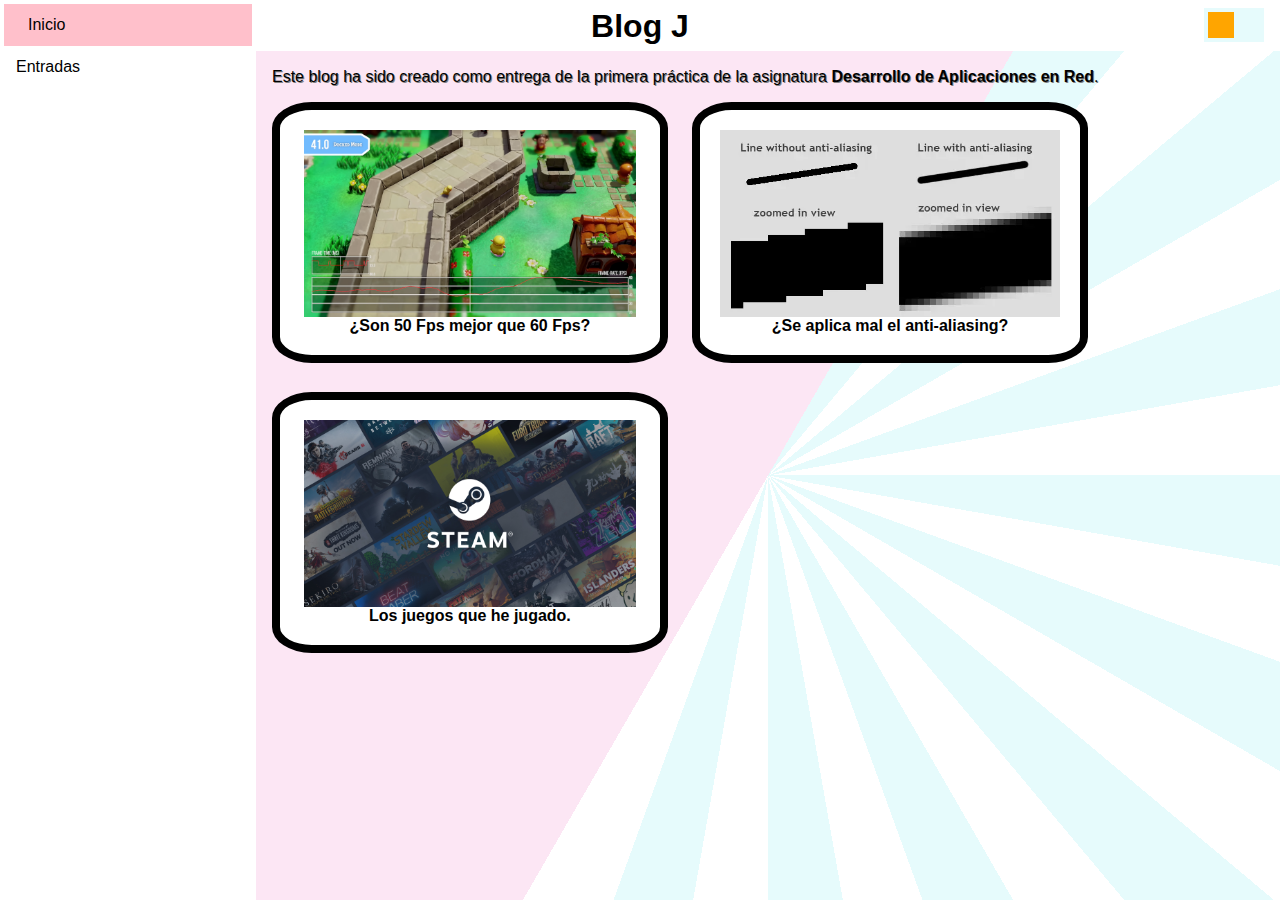
<file: index.html>
<!DOCTYPE html>
<html>
	<head>
		<title>Blog J</title>
		<meta name="viewport" content="width=device-width, initial-scale=1.0">
		<link rel="stylesheet" href="https://fonts.googleapis.com/css?family=Audiowide&effect=neon|outline|emboss|shadow-multiple">
		<link rel="stylesheet" href="./estilo.css">
		<link rel="stylesheet" href="./estilo_darkmode.css">
		<script src="script.js"></script>
	</head>
	
	<body>
		<div id="cabecera">
			<h1 id="titulo" class="font-effect-shadow-multiple">
				<a href="./index.html">Blog J</a>
			</h1>
			<!-- Switch "Modo oscuro" -->
			<label id="switch" class="switch">
				<input type="checkbox" id="toggle">
				<span class="slider"></span>
			</label>
		</div>
		
		<ul class="sidenav">
			<li><a class="active" href="./index.html">Inicio</a></li>
			<li class="dropdown">
				<a>Entradas</a>
				<div class="dropdown-content">
					<a href="./entrada_1.html">FPS</a>
					<a href="./entrada_2.html">Anti-aliasing</a>
					<a href="./entrada_3.html">Ranking</a>
				</div>
			</li>
		</ul>
		
		<div class="content">
			<p>Este blog ha sido creado como entrega de la primera práctica de la asignatura <b>Desarrollo de Aplicaciones en Red</b>.</p>
			<div class="entrada">
				<a href="./entrada_1.html">
					<img src="./imagenes/zelda.png" alt="Zelda">
					<h4>¿Son 50 Fps mejor que 60 Fps?</h4>
				</a>
			</div>
			<div class="entrada">
				<a href="./entrada_2.html">
					<img src="./imagenes/antialiasing.png" alt="Zelda">
					<h4>¿Se aplica mal el anti-aliasing?</h4>
				</a>
			</div>
			<div class="entrada">
				<a href="./entrada_3.html">
					<img src="./imagenes/juegos.jpg" alt="Zelda">
					<h4>Los juegos que he jugado.</h4>
				</a>
			</div>
		</div>
		
		
	</body>
</html>
</file>
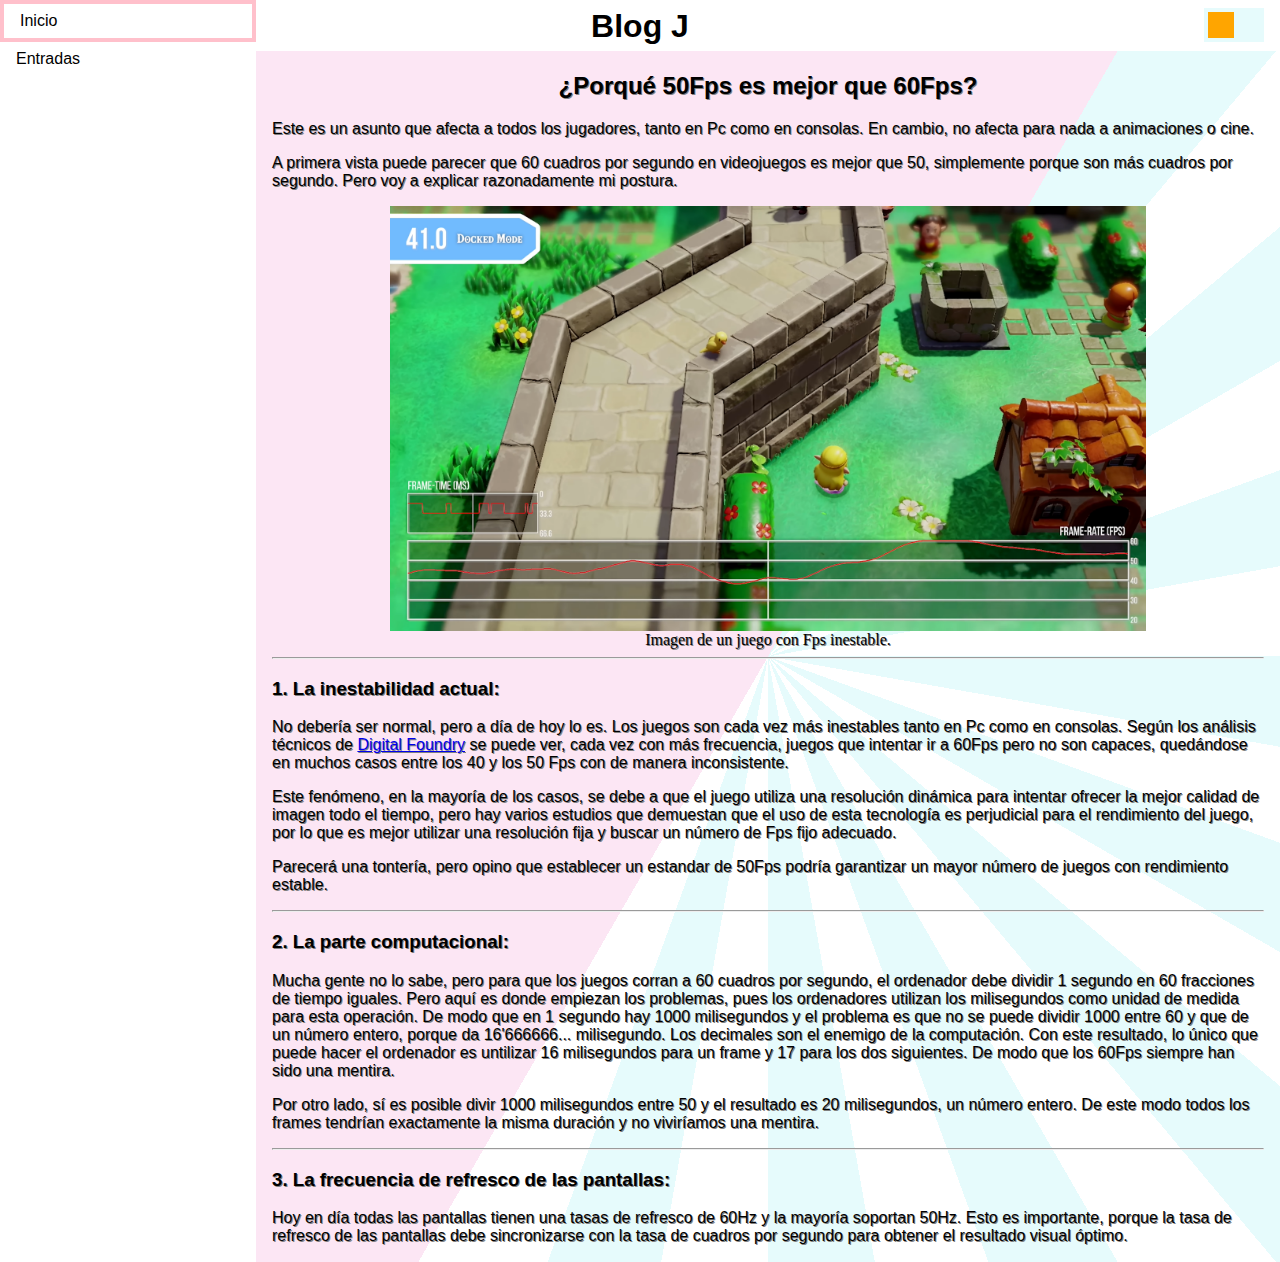
<file: entrada_1.html>
<!DOCTYPE html>
<html>
	<head>
		<title>Blog J</title>
		<meta name="viewport" content="width=device-width, initial-scale=1.0">
		<link rel="stylesheet" href="https://fonts.googleapis.com/css?family=Audiowide&effect=neon|outline|emboss|shadow-multiple">
		<link rel="stylesheet" href="./estilo.css">
		<link rel="stylesheet" href="./estilo_darkmode.css">
		<script src="script.js"></script>
	</head>
	
	<body>
		<div id="cabecera">
			<h1 id="titulo" class="font-effect-shadow-multiple">
				<a href="./index.html">Blog J</a>
			</h1>
			<!-- Switch "Modo oscuro" -->
			<label id="switch" class="switch">
				<input type="checkbox" id="toggle">
				<span class="slider"></span>
			</label>
		</div>
		<ul class="sidenav">
			<li><a href="./index.html">Inicio</a></li>
			<li class="dropdown">
					<a>Entradas</a>
					<div class="dropdown-content">
						<a class="active" href="./entrada_1.html">FPS</a>
						<a href="./entrada_2.html">Anti-aliasing</a>
						<a href="./entrada_3.html">Ranking</a>
					</div>
			</li>
		</ul>
		<div class="content">
			<h2>¿Porqué 50Fps es mejor que 60Fps?</h2>
			<p>Este es un asunto que afecta a todos los jugadores, tanto en Pc como en consolas. En cambio, no afecta para nada a animaciones o cine.</p>
			<p>A primera vista puede parecer que 60 cuadros por segundo en videojuegos es mejor que 50, simplemente porque son más cuadros por segundo. Pero voy a explicar razonadamente mi postura.</p>
			<div class="imagen">
				<img src="./imagenes/zelda.png" alt="Zelda">
				<p>Imagen de un juego con Fps inestable.</p>
			</div>
			<hr/>
			<h3>1. La inestabilidad actual:</h3>
			<p>No debería ser normal, pero a día de hoy lo es. Los juegos son cada vez más inestables tanto en Pc como en consolas. Según los análisis técnicos de <a href="https://www.youtube.com/@DigitalFoundry/featured">Digital Foundry</a> se puede ver, cada vez con más frecuencia, juegos que intentar ir a 60Fps pero no son capaces, quedándose en muchos casos entre los 40 y los 50 Fps con de manera inconsistente.</p>
			<p>Este fenómeno, en la mayoría de los casos, se debe a que el juego utiliza una resolución dinámica para intentar ofrecer la mejor calidad de imagen todo el tiempo, pero hay varios estudios que demuestan que el uso de esta tecnología es perjudicial para el rendimiento del juego, por lo que es mejor utilizar una resolución fija y buscar un número de Fps fijo adecuado.</p>
			<p>Parecerá una tontería, pero opino que establecer un estandar de 50Fps podría garantizar un mayor número de juegos con rendimiento estable.</p>
			<hr/>
			<h3>2. La parte computacional:</h3>
			<p>Mucha gente no lo sabe, pero para que los juegos corran a 60 cuadros por segundo, el ordenador debe dividir 1 segundo en 60 fracciones de tiempo iguales. Pero aquí es donde empiezan los problemas, pues los ordenadores utilizan los milisegundos como unidad de medida para esta operación. De modo que en 1 segundo hay 1000 milisegundos y el problema es que no se puede dividir 1000 entre 60 y que de un número entero, porque da 16'666666... milisegundo. Los decimales son el enemigo de la computación. Con este resultado, lo único que puede hacer el ordenador es untilizar 16 milisegundos para un frame y 17 para los dos siguientes. De modo que los 60Fps siempre han sido una mentira.</p>
			<p>Por otro lado, sí es posible divir 1000 milisegundos entre 50 y el resultado es 20 milisegundos, un número entero. De este modo todos los frames tendrían exactamente la misma duración y no viviríamos una mentira.</p>
			<hr/>
			<h3>3. La frecuencia de refresco de las pantallas:</h3>
			<p>Hoy en día todas las pantallas tienen una tasas de refresco de 60Hz y la mayoría soportan 50Hz. Esto es importante, porque la tasa de refresco de las pantallas debe sincronizarse con la tasa de cuadros por segundo para obtener el resultado visual óptimo.</p>
		</div>
	</body>
</html>
</file>
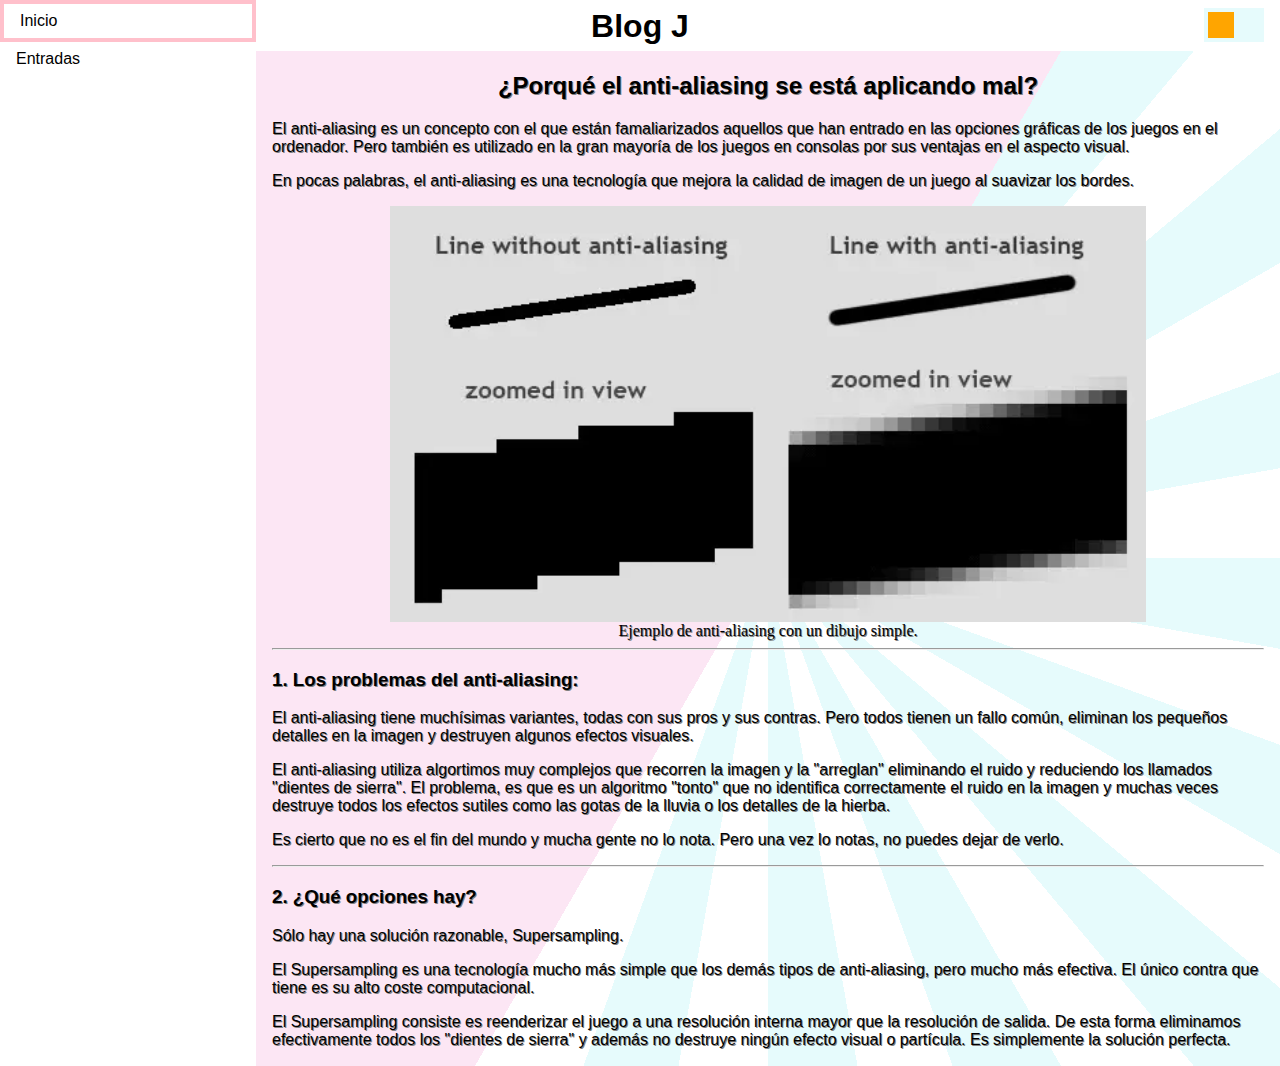
<file: entrada_2.html>
<!DOCTYPE html>
<html>
	<head>
		<title>Blog J</title>
		<meta name="viewport" content="width=device-width, initial-scale=1.0">
		<link rel="stylesheet" href="https://fonts.googleapis.com/css?family=Audiowide&effect=neon|outline|emboss|shadow-multiple">
		<link rel="stylesheet" href="./estilo.css">
		<link rel="stylesheet" href="./estilo_darkmode.css">
		<script src="script.js"></script>
	</head>
	
	<body>
		<div id="cabecera">
			<h1 id="titulo" class="font-effect-shadow-multiple">
				<a href="./index.html">Blog J</a>
			</h1>
			<!-- Switch "Modo oscuro" -->
			<label id="switch" class="switch">
				<input type="checkbox" id="toggle">
				<span class="slider"></span>
			</label>
		</div>
		<ul class="sidenav">
			<li><a href="./index.html">Inicio</a></li>
			<li class="dropdown">
					<a>Entradas</a>
					<div class="dropdown-content">
						<a href="./entrada_1.html">FPS</a>
						<a class="active" href="./entrada_2.html">Anti-aliasing</a>
						<a href="./entrada_3.html">Ranking</a>
					</div>
			</li>
		</ul>
		<div class="content">
			<h2>¿Porqué el anti-aliasing se está aplicando mal?</h2>
			<p>El anti-aliasing es un concepto con el que están famaliarizados aquellos que han entrado en las opciones gráficas de los juegos en el ordenador. Pero también es utilizado en la gran mayoría de los juegos en consolas por sus ventajas en el aspecto visual.</p>
			<p>En pocas palabras, el anti-aliasing es una tecnología que mejora la calidad de imagen de un juego al suavizar los bordes.</p>
			<div class="imagen">
				<img src="./imagenes/antialiasing.png" alt="Ejemplo">
				<p>Ejemplo de anti-aliasing con un dibujo simple.</p>
			</div>
			<hr/>
			<h3>1. Los problemas del anti-aliasing:</h3>
			<p>El anti-aliasing tiene muchísimas variantes, todas con sus pros y sus contras. Pero todos tienen un fallo común, eliminan los pequeños detalles en la imagen y destruyen algunos efectos visuales.</p>
			<p>El anti-aliasing utiliza algortimos muy complejos que recorren la imagen y la "arreglan" eliminando el ruido y reduciendo los llamados "dientes de sierra". El problema, es que es un algoritmo "tonto" que no identifica correctamente el ruido en la imagen y muchas veces destruye todos los efectos sutiles como las gotas de la lluvia o los detalles de la hierba.</p>
			<p>Es cierto que no es el fin del mundo y mucha gente no lo nota. Pero una vez lo notas, no puedes dejar de verlo.</p>
			<hr/>
			<h3>2. ¿Qué opciones hay?</h3>
			<p>Sólo hay una solución razonable, Supersampling.</p>
			<p>El Supersampling es una tecnología mucho más simple que los demás tipos de anti-aliasing, pero mucho más efectiva. El único contra que tiene es su alto coste computacional.</p>
			<p>El Supersampling consiste es reenderizar el juego a una resolución interna mayor que la resolución de salida. De esta forma eliminamos efectivamente todos los "dientes de sierra" y además no destruye ningún efecto visual o partícula. Es simplemente la solución perfecta.</p>
		</div>
	</body>
</html>
</file>
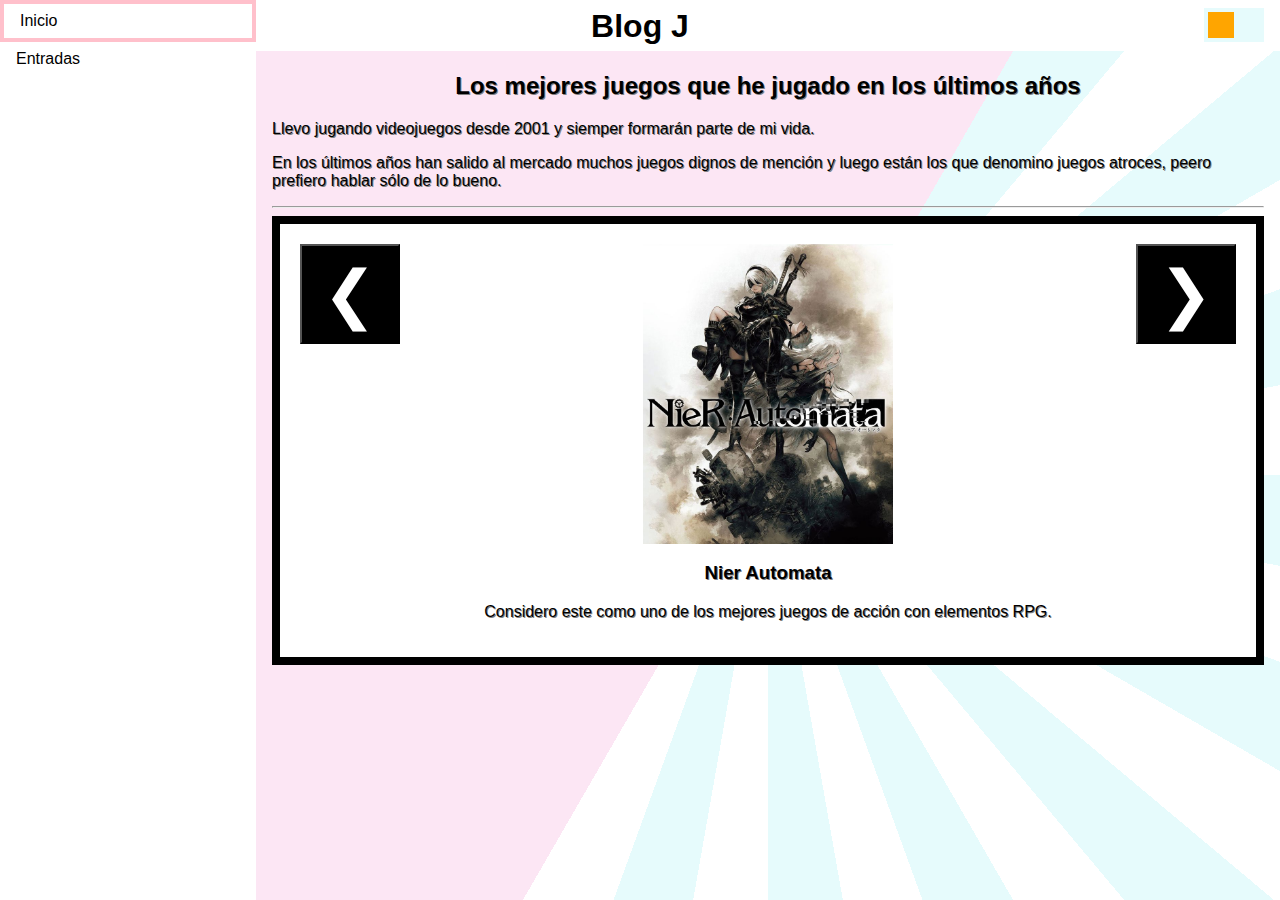
<file: entrada_3.html>
<!DOCTYPE html>
<html>
	<head>
		<title>Blog J</title>
		<meta name="viewport" content="width=device-width, initial-scale=1.0">
		<link rel="stylesheet" href="https://fonts.googleapis.com/css?family=Audiowide&effect=neon|outline|emboss|shadow-multiple">
		<link rel="stylesheet" href="./estilo.css">
		<link rel="stylesheet" href="./estilo_darkmode.css">
		<script src="script.js"></script>
	</head>
	
	<body>
		<div id="cabecera">
			<h1 id="titulo" class="font-effect-shadow-multiple">
				<a href="./index.html">Blog J</a>
			</h1>
			<!-- Switch "Modo oscuro" -->
			<label id="switch" class="switch">
				<input type="checkbox" id="toggle">
				<span class="slider"></span>
			</label>
		</div>
		<ul class="sidenav">
			<li><a href="./index.html">Inicio</a></li>
			<li class="dropdown">
					<a>Entradas</a>
					<div class="dropdown-content">
						<a href="./entrada_1.html">FPS</a>
						<a href="./entrada_2.html">Anti-aliasing</a>
						<a class="active" href="./entrada_3.html">Ranking</a>
					</div>
			</li>
		</ul>
		<div class="content">
			<h2>Los mejores juegos que he jugado en los últimos años</h2>
			<p>Llevo jugando videojuegos desde 2001 y siemper formarán parte de mi vida.</p>
			<p>En los últimos años han salido al mercado muchos juegos dignos de mención y luego están los que denomino juegos atroces, peero prefiero hablar sólo de lo bueno.</p>
			<hr/>
			
			<div class="contenedor_imagenes">
				<button class="w3-button w3-black w3-display-left" onclick="plusDivs(-1)">&#10094;</button>
				<button class="w3-button w3-black w3-display-right" onclick="plusDivs(1)">&#10095;</button>
				
				<div class="mySlides" style="width:100%">
					<div class="imagen">
						<img class="juego" src="./imagenes/juegos/nier_automata.jpg" alt="Nier Automata">
					</div>
					<h3>Nier Automata</h3>
					<p>Considero este como uno de los mejores juegos de acción con elementos RPG.</p>
				</div>
				<div class="mySlides" style="width:100%">
					<div class="imagen">
						<img class="juego" src="./imagenes/juegos/sonic_mania_plus.jpg" alt="Sonic Manía Plus">
					</div>
					<h3>Sonic Manía Plus</h3>
					<p>Gracias a esta versión mejorada de Sonic Mania, pude disfrutar del juego en condiciones.</p>
				</div>
				
				<div class="mySlides" style="width:100%">
					<div class="imagen">
						<img class="juego" src="./imagenes/juegos/persona_5_royal.jpg" alt="Persona 5 Royal">
					</div>
					<h3>Persona 5 Royal</h3>
					<p>Probablemente uno de los mejores JRPG y novela visual de la hitoria.</p>
				</div>
				
				<div class="mySlides" style="width:100%">
					<div class="imagen">
						<img class="juego" src="./imagenes/juegos/genshin_impact.jpg" alt="Genshin Impact">
					</div>
					<h3>Genshin Impact</h3>
					<p>Y sigo jugando a día de hoy.</p>
				</div>
				<div class="mySlides" style="width:100%">
					<div class="imagen">
						<img class="juego" src="./imagenes/juegos/mario_odyssey.jpg" alt="Super Mario Odyssey">
					</div>
					<h3>Super Mario Odyssey</h3>
					<p>Definitivamente es el mejor juego de toda la Switch hecho por Nintendo.</p>
				</div>
				<div class="mySlides" style="width:100%">
					<div class="imagen">
						<img class="juego" src="./imagenes/juegos/elden_ring.jpg" alt="Elden Ring">
					</div>
					<h3>Elden Ring</h3>
					<p>No estaba preparado para este juego. Es, facilmente, el mejor juego de mundo abierto jamás creado.</p>
				</div>
				<div class="mySlides" style="width:100%">
					<div class="imagen">
						<img class="juego" src="./imagenes/juegos/sonic_frontiers.jpg" alt="Sonic Frontiers">
					</div>
					<h3>Sonic Frontiers</h3>
					<p>Simplemente sublime y alucinante.</p>
				</div>
				<div class="mySlides" style="width:100%">
					<div class="imagen">
						<img class="juego" src="./imagenes/juegos/unicorn_overlord.jpg" alt="Unicorn Overlord">
					</div>
					<h3>Unicorn Overlord</h3>
					<p>Con mucha diferencia, lo mejor de este año. Nunca me gustaron los RPG tácticos, pero este juego me encantó.</p>
				</div>

				
			</div>
		</div>
	</body>
	<script src="slider.js"></script>
</html>
</file>
<file: estilo.css>
body {
	margin: 0;
	background-color: white;
}

ul.sidenav {
  list-style-type: none;
  margin: 0;
  padding: 0;
  width: 20%;
  /* background-color: #f1f1f1; */
  background-color: white;
  color: black;
  position: fixed;
  height: 100%;
  overflow: auto;
  top: 0px;
}

ul.sidenav li a {
  display: block;
  color: black;
  padding: 8px 16px;
  text-decoration: none;
}
 
ul.sidenav li a.active {
  /*background-color: #4CAF50;*/
  background-color: pink;
  /*color: white;*/
  border: 4px solid white;
  padding: 12px 24px;
}

ul.sidenav li a:hover:not(.active) {
  background-color: white;
  color: black;
  border: 4px solid pink;
}

div.content {
  margin-left: 20%;
  padding: 1px 16px;
  /* height: 1000px; */
  position: absolute;
  background-image: conic-gradient(
	  #FCE6F4 0deg, #FCE6F4 30deg,
	  #E6FBFC 30deg, #E6FBFC 40deg,
	  white 40deg, white 50deg,
	  #E6FBFC 50deg, #E6FBFC 60deg,
	  white 60deg, white 70deg,
	  #E6FBFC 70deg, #E6FBFC 80deg,
	  white 80deg, white 90deg,
	  #E6FBFC 90deg, #E6FBFC 100deg,
	  white 100deg, white 110deg,
	  #E6FBFC 110deg, #E6FBFC 120deg,
	  white 120deg, white 130deg,
	  #E6FBFC 130deg, #E6FBFC 140deg,
	  white 140deg, white 150deg,
	  #E6FBFC 150deg, #E6FBFC 160deg,
	  white 160deg, white 170deg,
	  #E6FBFC 170deg, #E6FBFC 180deg,
	  white 180deg, white 190deg,
	  #E6FBFC 190deg, #E6FBFC 200deg,
	  white 200deg, white 210deg,
	  #FCE6F4 210deg);
  min-height: -webkit-fill-available;
  width: -webkit-fill-available;
  /*background-image: url('./imagenes/fondo.png');*/
  
}

p, h2, h3{
	text-shadow: 1px 1px gray;
}

@media screen and (max-width: 20cm) {
  ul.sidenav {
    width: 100%;
    height: auto;
    position: relative;
  }
  
  ul.sidenav li a {
    float: left;
    padding: 15px;
  }
  
  div.content {margin-left: 0;}
  
	.entrada{
		width: 90% !important;
		max-width: 14cm !important;
	}
	
	.dropdown-content {
		width: fit-content !important;
	}
}

@media screen and (max-width: 11cm) {
  ul.sidenav li a {
    text-align: center;
    float: none;
  }
}

#titulo{
	font-family: "Audiowide", sans-serif;
	text-align: center;
	color: cyan;
	background-color: white;
	margin: 5px 0px;
}
#titulo a{
	color: black;
	text-decoration: none;
}

#switch{
	position: absolute;
	top: 8px;
    right: 16px;
}

img{
	width: 100%;
	min-width: 9cm;
	max-width: 20cm;
	margin: 0 auto;
	display: block;
}

h2{
	text-align: center;
}

*{
	font-family: Tahoma, Verdana, sans-serif;
}

.imagen p{
	font-family: 'Times New Roman', serif;
	text-align: center;
	margin: 0px;
}

.juego{
	width: 30%;
	min-width: 20%;
}

.entrada{
	display: inline-block;
	margin-right: 2%;
	margin-bottom: 3%;
	width: 40%;
	max-width: 9cm;
	border: 8px solid black;
	border-radius: 10%;
	background-color: white;
	padding: 2%;
	/*box-shadow: 16px 16px lightblue;*/
	text-align: center;
	transition: transform 0.1s;
}

.entrada:hover{
	transform: rotate(5deg);
	background-color: red;
	box-shadow: 16px 16px black;
	border: 8px solid white;
}

.entrada img{
	min-width: 0px;
	max-height: 187px;
	max-width: -webkit-fill-available;
	width: auto;
}

.entrada a{
	text-decoration: none;
}

.entrada h4{
	margin: 0px;
	color: black;
}


.dropbtn {
  background-color: #4CAF50;
  color: white;
  padding: 16px;
  font-size: 16px;
  border: none;
  cursor: pointer;
}

/*
.dropdown {
  position: relative;
  display: inline-block;
  display: block;
  color: #fff;
  padding: 8px 16px;
  text-decoration: none;
}
*/
.dropdown-content {
  display: none;
  position: absolute;
  /*background-color: #3f3f3f;*/
  background-color: cyan;
  min-width: 160px;
  width: 100%;
  box-shadow: 0px 8px 16px 0px rgba(0,0,0,0.2);
  z-index: 1;
}

.dropdown-content a {
  color: black;
  padding: 12px 16px;
  text-decoration: none;
  display: block;
}

.dropdown:hover .dropdown-content {
  display: inline-block;
}

/* Estilo del switch "modo oscuro" */
.switch {
  position: relative;
  display: inline-block;
  width: 60px;
  height: 34px;
}

.switch input { 
  opacity: 0;
  width: 0;
  height: 0;
}

.slider {
  position: absolute;
  cursor: pointer;
  top: 0;
  left: 0;
  right: 0;
  bottom: 0;
  background-color: #E6FBFC;
  -webkit-transition: .4s;
  transition: .4s;
}

.slider:before {
  position: absolute;
  content: "";
  height: 26px;
  width: 26px;
  left: 4px;
  bottom: 4px;
  background-color: orange;
  -webkit-transition: .4s;
  transition: .4s;
}

input:checked + .slider {
  background-color: blue;
}

input:focus + .slider {
  box-shadow: 0 0 1px blue;
}

input:checked + .slider:before {
  -webkit-transform: translateX(26px);
  -ms-transform: translateX(26px);
  transform: translateX(26px);
}

.contenedor_imagenes{
	border: 8px solid black;
	background-color: white;
	padding: 2%;
	/*box-shadow: 16px 16px lightblue;*/
	text-align: center;
}

.mySlides {display:none;}

.mySlides .imagen .juego {
	height: 300px;
	width: auto;
}

.w3-black, .w3-hover-black:hover {
    color: #fff !important;
    background-color: #000 !important;
}

.w3-display-left {
	font-size: 4em;
	width: 100px;
	height: 100px;
	float: left;
    position: relative;
}

.w3-display-right {
	font-size: 4em;
	width: 100px;
	height: 100px;
	float: right;
    position: relative;
}
</file>
<file: estilo_darkmode.css>
body.darkmode {
	color: white;
	background-color: black;
}

body.darkmode div.content {
	background-image: conic-gradient(
	  darkred 0deg, darkred 30deg,
	  darkblue 30deg, darkblue 40deg,
	  black 40deg, black 50deg,
	  darkblue 50deg, darkblue 60deg,
	  black 60deg, black 70deg,
	  darkblue 70deg, darkblue 80deg,
	  black 80deg, black 90deg,
	  darkblue 90deg, darkblue 100deg,
	  black 100deg, black 110deg,
	  darkblue 110deg, darkblue 120deg,
	  black 120deg, black 130deg,
	  darkblue 130deg, darkblue 140deg,
	  black 140deg, black 150deg,
	  darkblue 150deg, darkblue 160deg,
	  black 160deg, black 170deg,
	  darkblue 170deg, darkblue 180deg,
	  black 180deg, black 190deg,
	  darkblue 190deg, darkblue 200deg,
	  black 200deg, black 210deg,
	  darkred 210deg);
}


body.darkmode div.content a {
	color: white;
}

body.darkmode #titulo{
	background-color: black;
}

body.darkmode #titulo a {
	color: red;
}

body.darkmode .entrada {
	background-color: black;
	border: 8px solid white;
}

body.darkmode .entrada:hover {
	background-color: red;
}

body.darkmode .entrada h4 {
	color: white;
}

body.darkmode ul.sidenav {
	background-color: black;
	color: white;
}

body.darkmode ul.sidenav li a {
	color: white;
}

body.darkmode ul.sidenav li a.active {
	background-color: red;
	color: white;
}

body.darkmode ul.sidenav li a:hover:not(.active) {
	background-color: black;
	color: white;
	border: 4px solid red;
}

body.darkmode .dropdown-content {
	background-color: #3f3f3f;
}

body.darkmode .dropdown-content a {
	color: white;
}

body.darkmode .slider:before {
	background-color: silver;
}

body.darkmode .contenedor_imagenes{
	border: 8px solid white;
	background-color: black;
}

body.darkmode .w3-black, .w3-hover-black:hover {
    color: #000 !important;
    background-color: #FFF !important;
}
</file>
